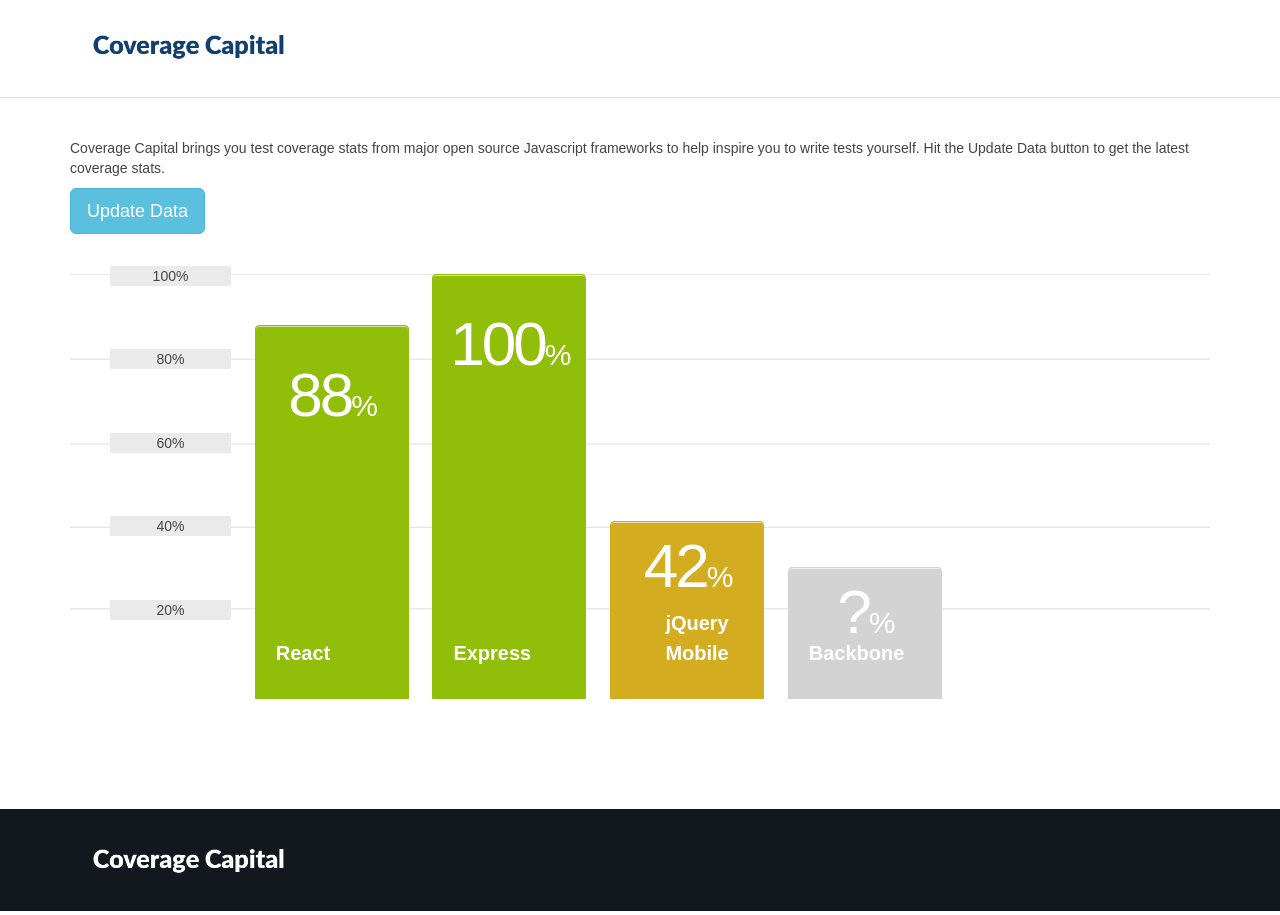
<file: index.html>
<!DOCTYPE html>
<html>
<head>
    <meta content="IE=edge" http-equiv="X-UA-Compatible">
    <meta charset="utf-8">
    <meta content="width=device-width, initial-scale=1.0" name="viewport">
    <meta content="" name="description">
    <meta content="" name="keywords">
    <meta content="" name="author">
    <title>Coverage Capital</title>
    <!-- Styles -->
    <link href="assets/css/bootstrap.min.css" media="screen" rel="stylesheet">
    <link href="assets/css/style.css" media="screen" rel="stylesheet">
    <link href="assets/font-awesome/css/font-awesome.min.css" rel="stylesheet">
    <script src="https://ajax.googleapis.com/ajax/libs/jquery/1.12.4/jquery.min.js"></script>
    <script src="assets/js/bootstrap.min.js"></script>
    <script src="assets/js/coverageCapital.js"></script>
</head>
<body>
    <!-- Header Start -->
    <header class="Header">
        <div class="container">
            <nav class="navbar navbar-default" role="navigation">
                <div class="navbar-header">
                    <a class="navbar-brand" href="#"><img alt="logo" class=
                    "logo-1" src="assets/images/main-logo.png"></a>
                </div>
            </nav>
        </div>
    </header>
    <section class="sec-padding">
        <div class="overlay" id="overlay"></div>
        <div class="container">
            <div class="padding-bottom-sm">
                Coverage Capital brings you test coverage stats from major open source Javascript frameworks to help inspire you to write tests yourself. Hit the Update Data button to get the latest coverage stats.
            </div>
            <button class="btn btn-info btn-lg" data-target=
            "#videoModal" data-toggle="modal" type="button">Update
            Data</button> 

            <!-- Modal -->
            <div class="modal fade" id="videoModal" role="dialog">
                <div class="modal-dialog">
                    <!-- Modal content-->
                    <div class="modal-content">
                        <div class="modal-header">
                            <button class="close" data-dismiss="modal" type=
                            "button">&times;</button>
                        </div>
                        <div class="modal-body">
                            <div class="carousel slide" data-interval="false"
                            data-ride="carousel" id="videoCarousel">
                                <!-- Indicators -->
                                <ol class="carousel-indicators">
                                    <li class="active" data-slide-to="0"
                                    data-target="#videoCarousel"></li>
                                    <li data-slide-to="1" data-target=
                                    "#videoCarousel"></li>
                                </ol><!-- Wrapper for slides -->
                                <div class="carousel-inner" role="listbox">
                                    <div class="item active">
                                        <iframe allowfullscreen="" frameborder=
                                        "0" height="405" id="video-hack" name=
                                        "video-hack" src=
                                        "https://www.youtube.com/embed/4gC9NVzJjLw?autoplay=1&rel=0"
                                        width="100%"></iframe>
                                    </div>
                                    <div class="item">
                                        <iframe allowfullscreen="" frameborder=
                                        "0" height="405" id="video-hack" name=
                                        "video-2" src=
                                        "https://www.youtube.com/embed/Bza5TH-HOxo"
                                        width="100%"></iframe>
                                    </div>
                                    <div class="item">
                                        <iframe allowfullscreen="" frameborder=
                                        "0" height="405" id="video-hack" name=
                                        "video-3" src=
                                        "https://www.youtube.com/embed/Vz2F-a7QmL0"
                                        width="100%"></iframe>
                                    </div>
                                    <div class="item">
                                        <iframe allowfullscreen="" frameborder=
                                        "0" height="405" id="video-hack" name=
                                        "video-4" src=
                                        "https://www.youtube.com/embed/dStPAxuYJtU"
                                        width="100%"></iframe>
                                    </div>
                                </div><!-- Left and right controls -->
                                <div class="flex-center">
                                    <a class=
                                    "right carousel-control" data-slide="next"
                                    href="#videoCarousel" role="button">Next</a>
                                </div>
                            </div>
                        </div>
                    </div>
                </div>
            </div>
        </div>
        <div class="container">
            <ul class="chart">
                <li class="axis">
                    <div class="head">
                        100%
                    </div>
                    <div class="head">
                        80%
                    </div>
                    <div class="head">
                        60%
                    </div>
                    <div class="head">
                        40%
                    </div>
                    <div class="head">
                        20%
                    </div>
                </li>
                <li class="bar react" id="react" title="88">
                    <div class="percent">
                        88<span>%</span>
                    </div>
                    <div class="skill">
                        <p>React</p>
                    </div>
                </li>
                <li class="bar express" id="express" title="100">
                    <div class="percent">
                        100<span>%</span>
                    </div>
                    <div class="skill">
                        <p>Express</p>
                    </div>
                </li>
                <li class="bar jQueryMobile" id="jQueryMobile" title="42">
                    <div class="percent negativeMarginTopSm">
                        42<span>%</span>
                    </div>
                    <div class="skill">
                        <p>jQuery Mobile</p>
                    </div>
                </li>
                <li class="bar backbone" id="backbone" title="30">
                    <div class="percent negativeMarginTopSm">
                        ?<span>%</span>
                    </div>
                    <div class="skill">
                        <p>Backbone</p>
                    </div>
                </li>
            </ul>
        </div>
    </section>
    <section class="footer">
        <div class="container">
            <nav class="navbar navbar-default footer-nav" role="navigation">
                <a class="navbar-brand" href="#"><img alt="logo" class="logo-1"
                src="assets/images/footer-logo.png"></a>
            </nav>
        </div>
    </section>
</body>
</html>
</file>
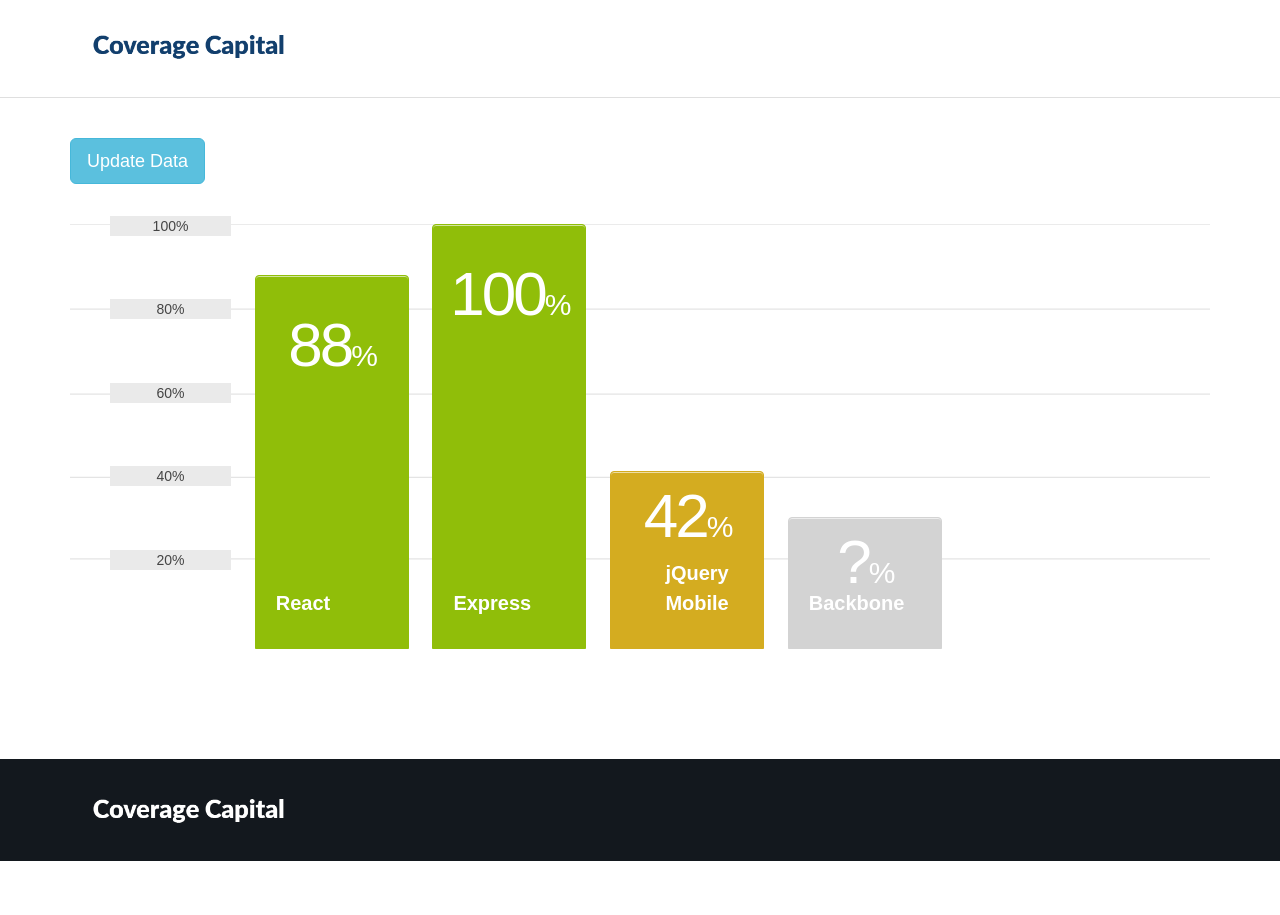
<file: home.html>
<!DOCTYPE html>
<html>
<head>
    <meta content="IE=edge" http-equiv="X-UA-Compatible">
    <meta charset="utf-8">
    <meta content="width=device-width, initial-scale=1.0" name="viewport">
    <meta content="" name="description">
    <meta content="" name="keywords">
    <meta content="" name="author">
    <title>Coverage Capital</title>
    <!-- Styles -->
    <link href="assets/css/bootstrap.min.css" media="screen" rel="stylesheet">
    <link href="assets/css/style.css" media="screen" rel="stylesheet">
    <link href="assets/font-awesome/css/font-awesome.min.css" rel="stylesheet">
    <script src="https://ajax.googleapis.com/ajax/libs/jquery/1.12.4/jquery.min.js"></script>
    <script src="assets/js/bootstrap.min.js"></script>
    <script src="assets/js/coverageCapital.js"></script>
</head>
<body>
    <!-- Header Start -->
    <header class="Header">
        <div class="container">
            <nav class="navbar navbar-default" role="navigation">
                <div class="navbar-header">
                    <a class="navbar-brand" href="#"><img alt="logo" class=
                    "logo-1" src="assets/images/main-logo.png"></a>
                </div>
            </nav>
        </div>
    </header>
    <section class="sec-padding">
        <div class="overlay" id="overlay"></div>
        <div class="container">
            <button class="btn btn-info btn-lg" data-target=
            "#videoModal" data-toggle="modal" type="button">Update
            Data</button> 

            <!-- Modal -->
            <div class="modal fade" id="videoModal" role="dialog">
                <div class="modal-dialog">
                    <!-- Modal content-->
                    <div class="modal-content">
                        <div class="modal-header">
                            <button class="close" data-dismiss="modal" type=
                            "button">&times;</button>
                        </div>
                        <div class="modal-body">
                            <div class="carousel slide" data-interval="false"
                            data-ride="carousel" id="videoCarousel">
                                <!-- Indicators -->
                                <ol class="carousel-indicators">
                                    <li class="active" data-slide-to="0"
                                    data-target="#videoCarousel"></li>
                                    <li data-slide-to="1" data-target=
                                    "#videoCarousel"></li>
                                </ol><!-- Wrapper for slides -->
                                <div class="carousel-inner" role="listbox">
                                    <div class="item active">
                                        <iframe allowfullscreen="" frameborder=
                                        "0" height="405" id="video-hack" name=
                                        "video-hack" src=
                                        "https://www.youtube.com/embed/4gC9NVzJjLw?autoplay=1&rel=0"
                                        width="100%"></iframe>
                                    </div>
                                    <div class="item">
                                        <iframe allowfullscreen="" frameborder=
                                        "0" height="405" id="video-hack" name=
                                        "video-hack" src=
                                        "https://www.youtube.com/embed/4gC9NVzJjLw&rel=0"
                                        width="100%"></iframe>
                                    </div>
                                </div><!-- Left and right controls -->
                                <div class="flex-center">
                                    <a class=
                                    "right carousel-control" data-slide="next"
                                    href="#videoCarousel" role="button">Next</a>
                                </div>
                            </div>
                        </div>
                        <div class="modal-footer">
                            <button class="btn btn-default" data-dismiss=
                            "modal" type="button">Close</button>
                        </div>
                    </div>
                </div>
            </div>
        </div>
        <div class="container">
            <ul class="chart">
                <li class="axis">
                    <div class="head">
                        100%
                    </div>
                    <div class="head">
                        80%
                    </div>
                    <div class="head">
                        60%
                    </div>
                    <div class="head">
                        40%
                    </div>
                    <div class="head">
                        20%
                    </div>
                </li>
                <li class="bar react" id="react" title="88">
                    <div class="percent">
                        88<span>%</span>
                    </div>
                    <div class="skill">
                        <p>React</p>
                    </div>
                </li>
                <li class="bar express" id="express" title="100">
                    <div class="percent">
                        100<span>%</span>
                    </div>
                    <div class="skill">
                        <p>Express</p>
                    </div>
                </li>
                <li class="bar jQueryMobile" id="jQueryMobile" title="42">
                    <div class="percent negativeMarginTopSm">
                        42<span>%</span>
                    </div>
                    <div class="skill">
                        <p>jQuery Mobile</p>
                    </div>
                </li>
                <li class="bar backbone" id="backbone" title="30">
                    <div class="percent negativeMarginTopSm">
                        ?<span>%</span>
                    </div>
                    <div class="skill">
                        <p>Backbone</p>
                    </div>
                </li>
            </ul>
        </div>
    </section>
    <section class="footer">
        <div class="container">
            <nav class="navbar navbar-default footer-nav" role="navigation">
                <a class="navbar-brand" href="#"><img alt="logo" class="logo-1"
                src="assets/images/footer-logo.png"></a>
            </nav>
        </div>
    </section>
</body>
</html>
</file>
<file: assets/css/style.css>
:root {
    --green-chart-colour: #90be09;
    --red-chart-colour: #cc443d;
    --orange-chart-color: #d4ac20;
    --grey-chart-color: lightgrey;
}

html,body {
    color: #444;
    margin: 0;
    padding: 0;
    font-family: 'Arial',open-sans;
    height: 100%;
}

p {
    line-height: 1.5;
    font-size: 15px;
}

img {
    max-height: 100%;
    max-width: 100%;
}

header {
    margin-top: 15px;
    border-bottom: 1px solid #dfdfdf;
}

.negativeMarginTopSm {
    margin-top: -25px;
}

.navbar-default {
    background-color: #fff;
    border-color: #fff;
}

.navbar-brand {
    height: 60px;
}

.carousel-control {
    font-size: 20px;
    text-transform: uppercase;
    font-weight: 500;
    background-color: var(--red-chart-colour);
    border-color: var(--red-chart-colour);
    color: #fff;
    padding: 12px 30px;
    border-radius: 5px;
    background-image: initial;
    opacity: 1;
}

.carousel-control:hover {
    background-color: #0074bc;
    color: #fff;
    text-decoration: none;
}

.carousel-inner {
    padding-bottom: 25px;
}

.carousel-indicators {
    display: none;
    visibility: hidden;
}

.carousel-control {
    position: relative;
    width: 30%;
}

.sec-padding {
    padding-top: 40PX;
    padding-bottom: 100px;
}

.animate-effect {
    padding-top: 40PX;
    padding-bottom: 100px;
}

.animate-effect .overlay {
    width: 100%;
    height: 100%;
    background-image: url(../images/giphy.gif);
    position: absolute;
    z-index: 1;
    margin-top: -142px;
}

.animate-effect #overlay {
    opacity: 0;
    -webkit-animation: fadein 6s;
/* Safari, Chrome and Opera > 12.1 */
    -moz-animation: fadein 6s;
/* Firefox < 16 */
    -ms-animation: fadein 6s;
/* Internet Explorer */
    -o-animation: fadein 6s;
/* Opera < 12.1 */
    animation: fadein 6s;
}

@keyframes fadein {
    from {
        opacity: 1;
    }

    to {
        opacity: 0;
    }
}

/* Firefox < 16 */
@-moz-keyframes fadein {
    from {
        opacity: 1;
    }

    to {
        opacity: 0;
    }
}

/* Safari, Chrome and Opera > 12.1 */
@-webkit-keyframes fadein {
    from {
        opacity: 1;
    }

    to {
        opacity: 0;
    }
}

/* Internet Explorer */
@-ms-keyframes fadein {
    from {
        opacity: 1;
    }

    to {
        opacity: 0;
    }
}

/* Opera < 12.1 */
@-o-keyframes fadein {
    from {
        opacity: 1;
    }

    to {
        opacity: 0;
    }
}

.modal-content {
    margin-top: 0;
}

.chart {
    width: 100%;
}

.chart li {
    border-radius: 4px 4px 0 0;
/* Remember vendor prefixes */
    box-shadow: 0 1px 0 0 rgba(255,255,255,.6) inset;
/* Remember vendor prefixes */
    display: block;
    height: 125px;
    padding: 25px 0;
    position: relative;
    text-align: center;
    vertical-align: bottom;
}

.chart .axis {
    display: none;
    top: -25px;
    width: 11%;
}

.chart .head {
    background: #eaeaea;
    margin: -.6em 0 72px;
}

.chart .percent {
    font-size: 30px;
    letter-spacing: -3px;
    width: 100%;
    color: #fff;
}

.chart span {
    font-size: 30px;
}

.flex-center {
    display: flex;
    -webkit-justify-content: center; /* Safari */
    justify-content: center;
}

.chart .react {
    height: 88%;
    background-color: var(--green-chart-colour);
    border: 1px solid var(--green-chart-colour);
}

.chart .express {
    height: 100%;
    background-color: var(--green-chart-colour);
    border: 1px solid var(--green-chart-colour);
}

.chart .jQueryMobile {
    height: 42%;
    background-color: var(--orange-chart-color);
    border: 1px solid var(--orange-chart-color);
}

.chart .backbone {
    height: 31%;
    background-color: var(--grey-chart-color);
    border: 1px solid var(--grey-chart-color);
}

.navbar-brand {
    padding: 10px 15px;
}

.fade {
    -webkit-transition-delay: 4s;
/* Safari */
    transition-delay: 4s;
}

.modal.fade .modal-dialog {
    -webkit-transition-delay: 3s;
    /* Safari */
    transition-delay: 3s;
}

.modal {
    background-image: url(../images/hacked.png);
    background-position: center;
    background-repeat: no-repeat;
    background-size: cover;
}

@media (min-width: 700px) {

    .chart {
        background: url(../images/chart.png) right top repeat-x;
        height: 425px;
        margin-top: 40px;
    }

    .chart li {
        display: inline-block;
        height: 425px;
        margin: 0 1.8% 0 0;
        width: 14%;
    }

    .chart .axis {
        display: inline-block;
    }

    .chart .percent {
        font-size: 40px;
        position: absolute;
    }

    .chart .skill p {
        bottom: 20px;
        font-size: 20px;
        position: absolute;
        left: 20px;
        font-weight: 700;
        color: #fff;
    }

    .up-data {
        font-size: 20px;
        text-transform: uppercase;
        font-weight: 500;
        background-color: var(--red-chart-colour);
        border-color: var(--red-chart-colour);
        color: #fff;
        padding: 12px 30px;
        border-radius: 5px;
    }

    .up-data:hover {
        background-color: #0074bc;
        color: #fff;
        text-decoration: none;
    }

    @media (min-width: 1000px) {
    .chart .percent {
        font-size: 62px;
    }
}


/* --------- Animation Effects -------------- */
#react, #express, #jQueryMobile, #backbone {
    -webkit-animation: chartUp 3s;
/* Safari, Chrome and Opera > 12.1 */
    -moz-animation: chartUp 3s;
/* Firefox < 16 */
    -ms-animation: chartUp 3s;
/* Internet Explorer */
    -o-animation: chartUp 3s;
/* Opera < 12.1 */
    animation: chartUp 3s;
}

@keyframes chartUp {
    from {
        height: 0;
    }

    to {
        height: attr(height);
    }
}

/* Opera < 12.1 */
@-o-keyframes chartUp {
    from {
        height: 0;
    }

    to {
        height: attr(height);
    }
}

.animate-effect #react,
.animate-effect #express,
.animate-effect #jQueryMobile,
.animate-effect #backbone {
    background-color: var(--red-chart-colour);
    border: 1px solid var(--red-chart-colour);

    -webkit-animation: chartDown 6s;
/* Safari, Chrome and Opera > 12.1 */
    -moz-animation: chartDown 6s;
/* Firefox < 16 */
    -ms-animation: chartDown 6s;
/* Internet Explorer */
    -o-animation: chartDown 6s;
/* Opera < 12.1 */
    animation: chartDown 6s;
    /* Safari */
    -webkit-animation-delay: 2s;
    animation-delay: 2s;


   /*Keep final value at end*/
   -webkit-animation-fill-mode:forwards; /*Chrome 16+, Safari 4+*/
   -moz-animation-fill-mode:forwards; /*FF 5+*/
   -o-animation-fill-mode:forwards; /*Not implemented yet*/
   -ms-animation-fill-mode:forwards; /*IE 10+*/
   animation-fill-mode:forwards; /*when the spec is finished*/
}

@keyframes chartDown {
    from {
        height: attr(height);
    }

    to {
        height: 0;
    }
}

/* Firefox < 16 */
@-moz-keyframes chartDown {
    from {
        height: attr(height);
    }

    to {
        height: 0;
    }
}

/* Safari, Chrome and Opera > 12.1 */
@-webkit-keyframes chartDown {
    from {
        height: attr(height);
    }

    to {
        height: 0;
    }
}

/* Internet Explorer */
@-ms-keyframes chartDown {
    from {
        height: attr(height);
    }

    to {
        height: 0;
    }
}

/* Opera < 12.1 */
@-o-keyframes chartDown {
    from {
        height: attr(height);
    }

    to {
        height: 0;
    }
}

/* ---------- End Animation ----------- */
.footer {
    padding-top: 20px;
    padding-bottom: 0;
    position: relative;
    background-color: #13181e;
}

.footer-nav {
    background-color: transparent;
    border-color: transparent;
}

.padding-bottom-sm {
    padding-bottom: 10px;
}
</file>
